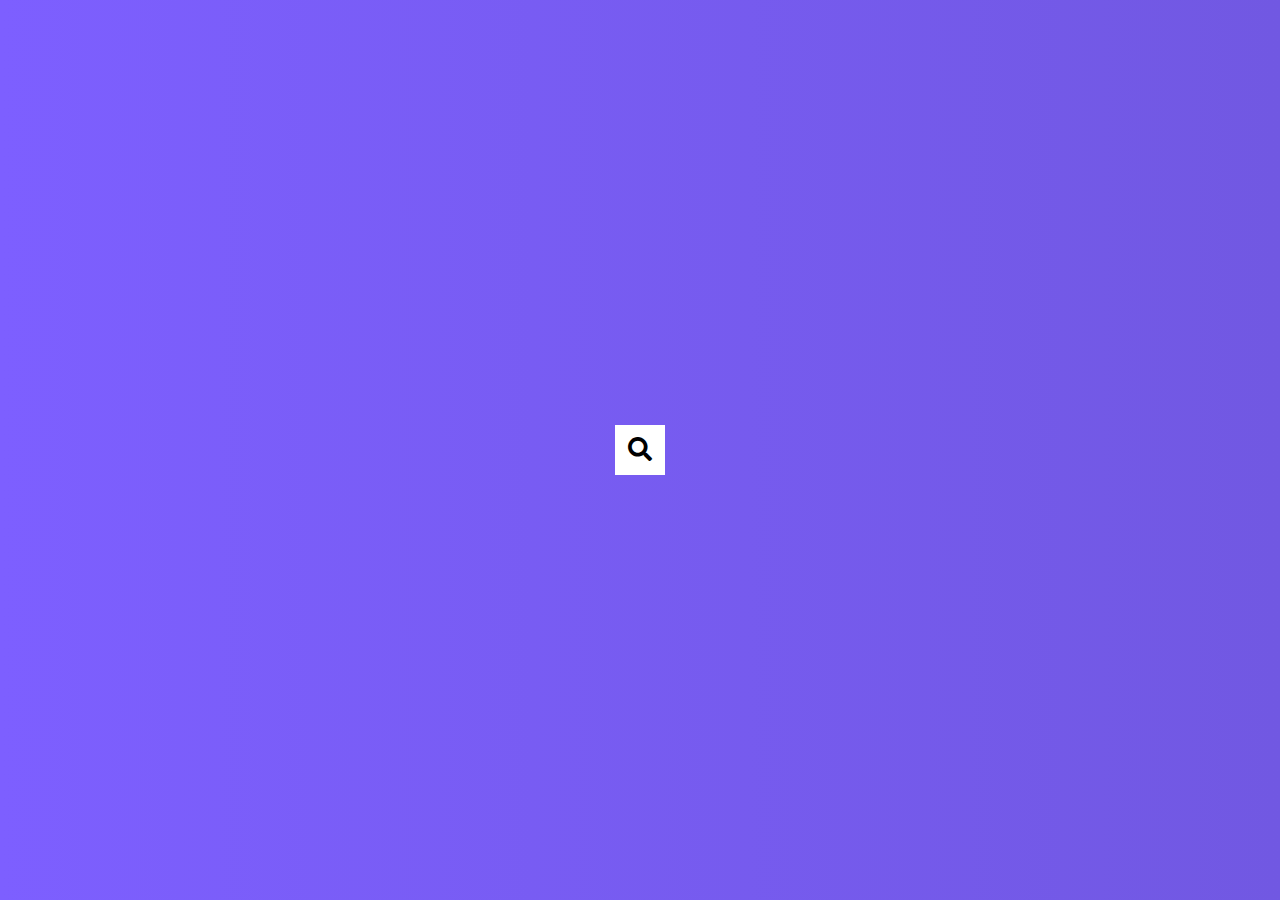
<file: Hidden Search Widget/index.html>
<!DOCTYPE html>
<html lang="en">
  <head>
    <meta charset="UTF-8" />
    <meta http-equiv="X-UA-Compatible" content="IE=edge" />
    <meta name="viewport" content="width=device-width, initial-scale=1.0" />
    <link
      rel="stylesheet"
      href="https://cdnjs.cloudflare.com/ajax/libs/font-awesome/5.15.4/css/all.min.css"
      integrity="sha512-1ycn6IcaQQ40/MKBW2W4Rhis/DbILU74C1vSrLJxCq57o941Ym01SwNsOMqvEBFlcgUa6xLiPY/NS5R+E6ztJQ=="
      crossorigin="anonymous"
      referrerpolicy="no-referrer"
    />
    <link rel="stylesheet" href="style.css" />
    <title>Hidden Search</title>
  </head>
  <body>
    <div class="search">
      <input type="text" class="input" placeholder="Search..." />
      <button class="btn">
        <i class="fas fa-search"></i>
      </button>
    </div>

    <script src="script.js"></script>
  </body>
</html>
</file>
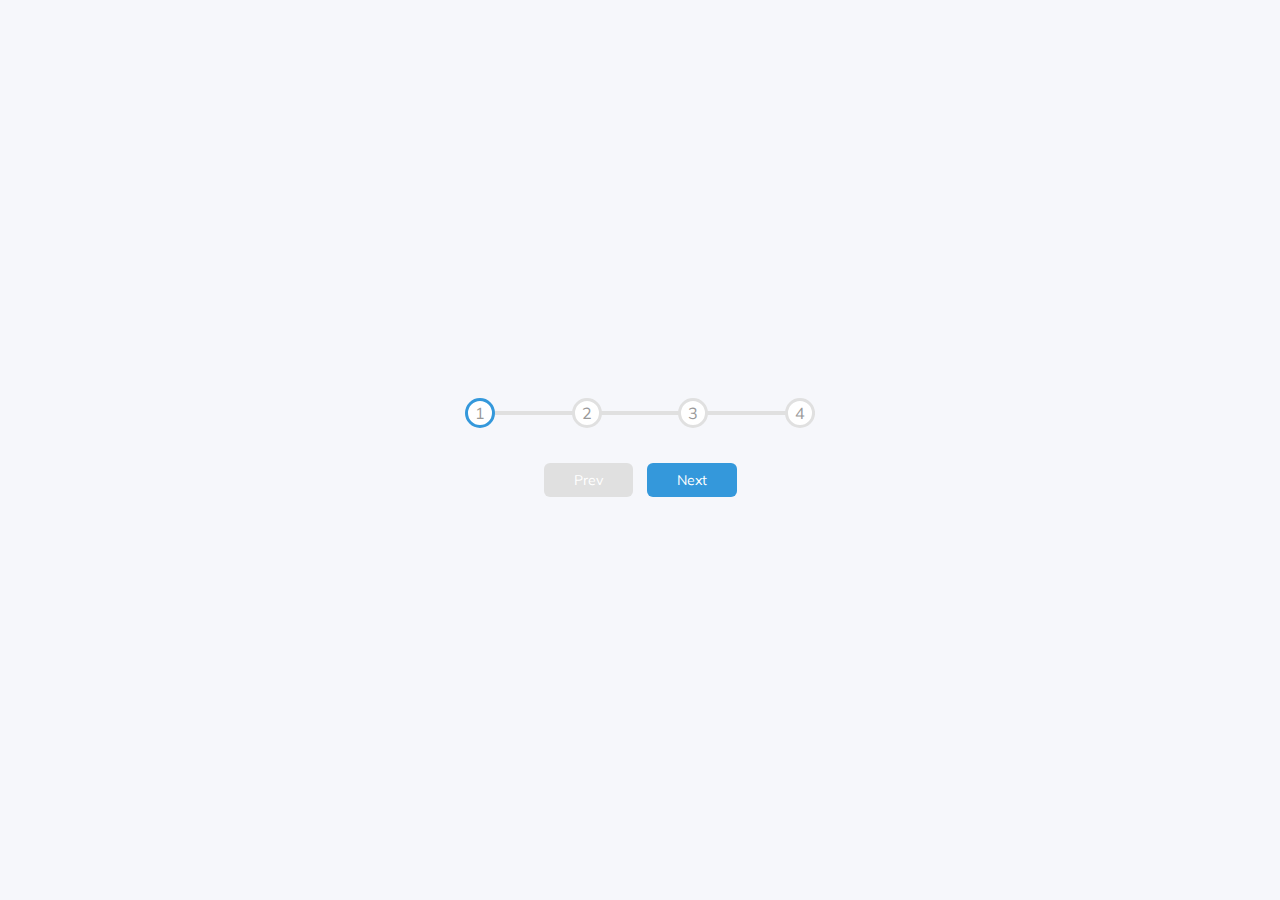
<file: Progress Steps/index.html>
<!DOCTYPE html>
<html lang="en">
  <head>
    <meta charset="UTF-8" />
    <meta http-equiv="X-UA-Compatible" content="IE=edge" />
    <meta name="viewport" content="width=device-width, initial-scale=1.0" />
    <link rel="stylesheet" href="style.css" />
    <title>Progress Steps</title>
  </head>
  <body>
    <div class="container">
      <div class="progress-container">
        <div class="progress" id="progress"></div>
        <div class="circle active">1</div>
        <div class="circle">2</div>
        <div class="circle">3</div>
        <div class="circle">4</div>
      </div>

      <button class="btn" id="prev" disabled>Prev</button>
      <button class="btn" id="next">Next</button>
    </div>

    <script src="script.js"></script>
  </body>
</html>
</file>
<file: Hidden Search Widget/style.css>
@import url('https://fonts.googleapis.com/css2?family=Roboto:wght@400;700&display=swap');

* {
  box-sizing: border-box;
}

body {
  background-image: linear-gradient(90deg, #7d5fff, #7158e2);
  font-family: 'Roboto', sans-serif;
  display: flex;
  align-items: center;
  justify-content: center;
  height: 100vh;
  overflow: hidden;
  margin: 0;
}

.search {
  position: relative;
  height: 50px;
}

.search .input {
  background-color: #fff;
  border: 0;
  font-size: 18px;
  padding: 15px;
  height: 50px;
  width: 50px;
  transition: width 0.3s ease;
}

.btn {
  background-color: #fff;
  border: 0;
  cursor: pointer;
  font-size: 24px;
  position: absolute;
  top: 0;
  left: 0;
  height: 50px;
  width: 50px;
  transition: transform 0.3s ease;
}

.btn:focus,
.input:focus {
  outline: none;
}

.search.active .input {
  width: 200px;
}

.search.active .btn {
  transform: translateX(198px);
}
</file>
<file: Progress Steps/style.css>
@import url('https://fonts.googleapis.com/css2?family=Muli&display=swap');

:root {
  --line-border-fill: #3498db;
  --line-border-empty: #e0e0e0;
}

* {
  box-sizing: border-box;
}

body {
  background-color: #f6f7fb;
  font-family: 'Muli', sans-serif;
  display: flex;
  align-items: center;
  justify-content: center;
  height: 100vh;
  overflow: hidden;
  margin: 0;
}

.container {
  text-align: center;
}

.progress-container {
  display: flex;
  justify-content: space-between;
  position: relative;
  margin-bottom: 30px;
  max-width: 100%;
  width: 350px;
}

.progress-container::before {
  content: '';
  background-color: var(--line-border-empty);
  position: absolute;
  top: 50%;
  left: 0;
  transform: translateY(-50%);
  height: 4px;
  width: 100%;
  z-index: -1;
}

.progress {
  background-color: var(--line-border-fill);
  position: absolute;
  top: 50%;
  left: 0;
  transform: translateY(-50%);
  height: 4px;
  width: 0%;
  z-index: -1;
  transition: 0.4s ease;
}

.circle {
  background-color: #fff;
  color: #999;
  border-radius: 50%;
  height: 30px;
  width: 30px;
  display: flex;
  align-items: center;
  justify-content: center;
  border: 3px solid var(--line-border-empty);
}

.circle.active {
  border-color: var(--line-border-fill);
}

.btn {
  background-color: var(--line-border-fill);
  color: #fff;
  border: 0;
  border-radius: 6px;
  cursor: pointer;
  font-family: inherit;
  padding: 8px 30px;
  margin: 5px;
  font-size: 14px;
}

.btn:active {
  transform: scale(0.98);
}

.btn:focus {
  outline: 0;
}

.btn:disabled {
  background-color: var(--line-border-empty);
  cursor: not-allowed;
}
</file>
